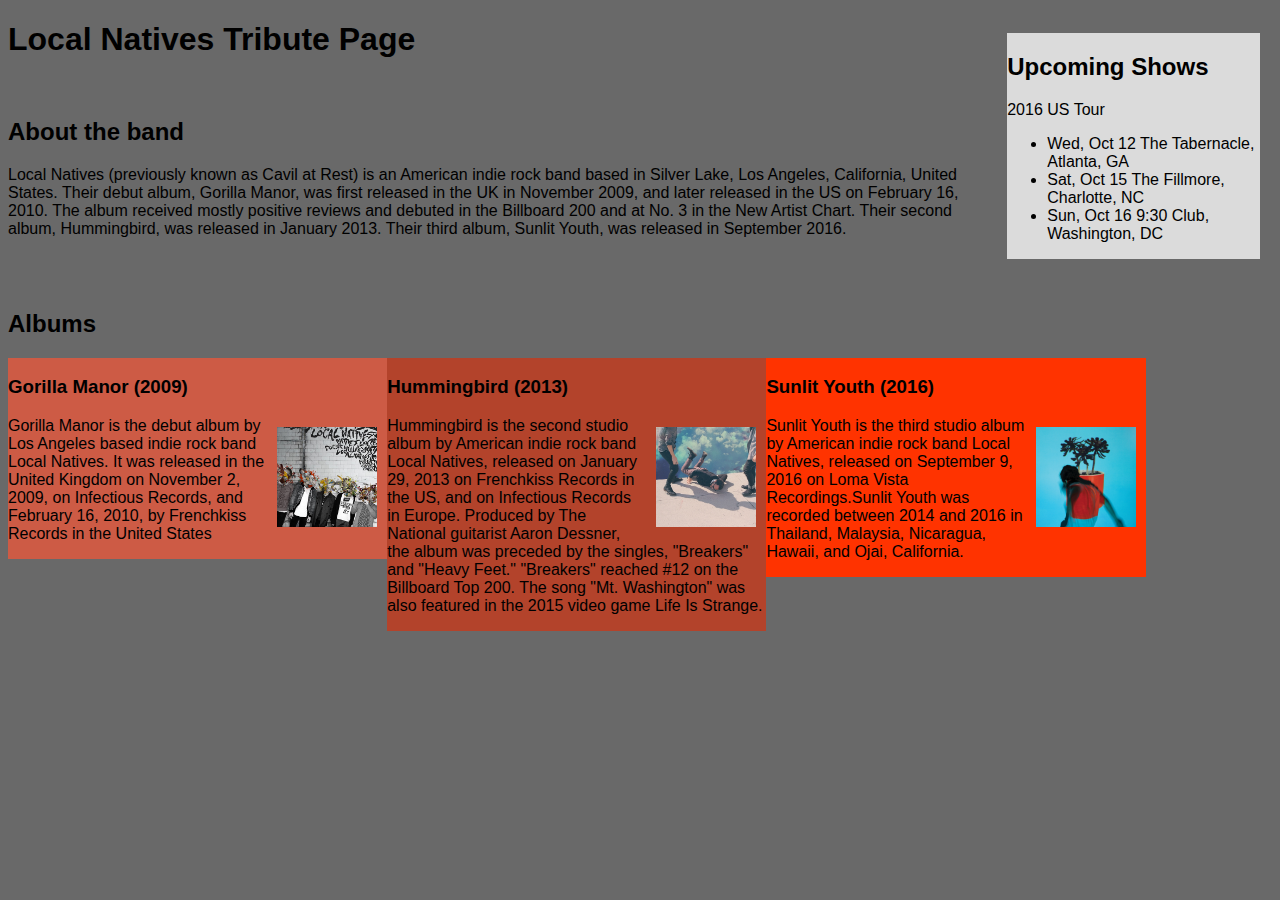
<file: band-project/index.html>
<!DOCTYPE html>
<html>
  <head>
    <title>Local Natives</title>
    <link href="css/styles.css" rel="stylesheet" type="text/css" media="all">
  </head>
  <body>
    <div class="sidebar">
      <h2>Upcoming Shows</h2>
      <p>2016 US Tour</p>
      <ul>
        <li>Wed, Oct 12	The Tabernacle, Atlanta, GA</li>
        <li>Sat, Oct 15	The Fillmore, Charlotte, NC</li>
        <li>Sun, Oct 16	9:30 Club, Washington, DC</li>
      </ul>
    </div>
    <h1>Local Natives Tribute Page</h1>
    <br>
    </div>
      <h2>About the band</h2>
        <p>Local Natives (previously known as Cavil at Rest) is an American indie rock band based in Silver Lake, Los Angeles, California, United States. Their debut album, Gorilla Manor, was first released in the UK in November 2009, and later released in the US on February 16, 2010. The album received mostly positive reviews and debuted in the Billboard 200 and at No. 3 in the New Artist Chart. Their second album, Hummingbird, was released in January 2013. Their third album, Sunlit Youth, was released in September 2016.</p>
      <br>
      <br>
      <h2>Albums</h2>
        <div class="column1">
          <h3>Gorilla Manor (2009)</h3>
            <img src="img/Gorilla.jpg"><alt="album picture">
            <p>Gorilla Manor is the debut album by Los Angeles based indie rock band Local Natives. It was released in the United Kingdom on November 2, 2009, on Infectious Records, and February 16, 2010, by Frenchkiss Records in the United States</p>
        </div>
        <div class="column2">
          <h3>Hummingbird (2013)</h3>
            <img src="img/Hummingbird.jpg"><alt="album picture">
            <p>Hummingbird is the second studio album by American indie rock band Local Natives, released on January 29, 2013 on Frenchkiss Records in the US, and on Infectious Records in Europe. Produced by The National guitarist Aaron Dessner, the album was preceded by the singles, "Breakers" and "Heavy Feet." "Breakers" reached #12 on the Billboard Top 200. The song "Mt. Washington" was also featured in the 2015 video game Life Is Strange.</p>
        </div>
        <div class="column3">
          <h3>Sunlit Youth (2016)</h3>
            <img src="img/SunlitYouth.jpg"><alt="album picture">
            <p>Sunlit Youth is the third studio album by American indie rock band Local Natives, released on September 9, 2016 on Loma Vista Recordings.Sunlit Youth was recorded between 2014 and 2016 in Thailand, Malaysia, Nicaragua, Hawaii, and Ojai, California.</p>
        </div>
  </body>
</html>
</file>
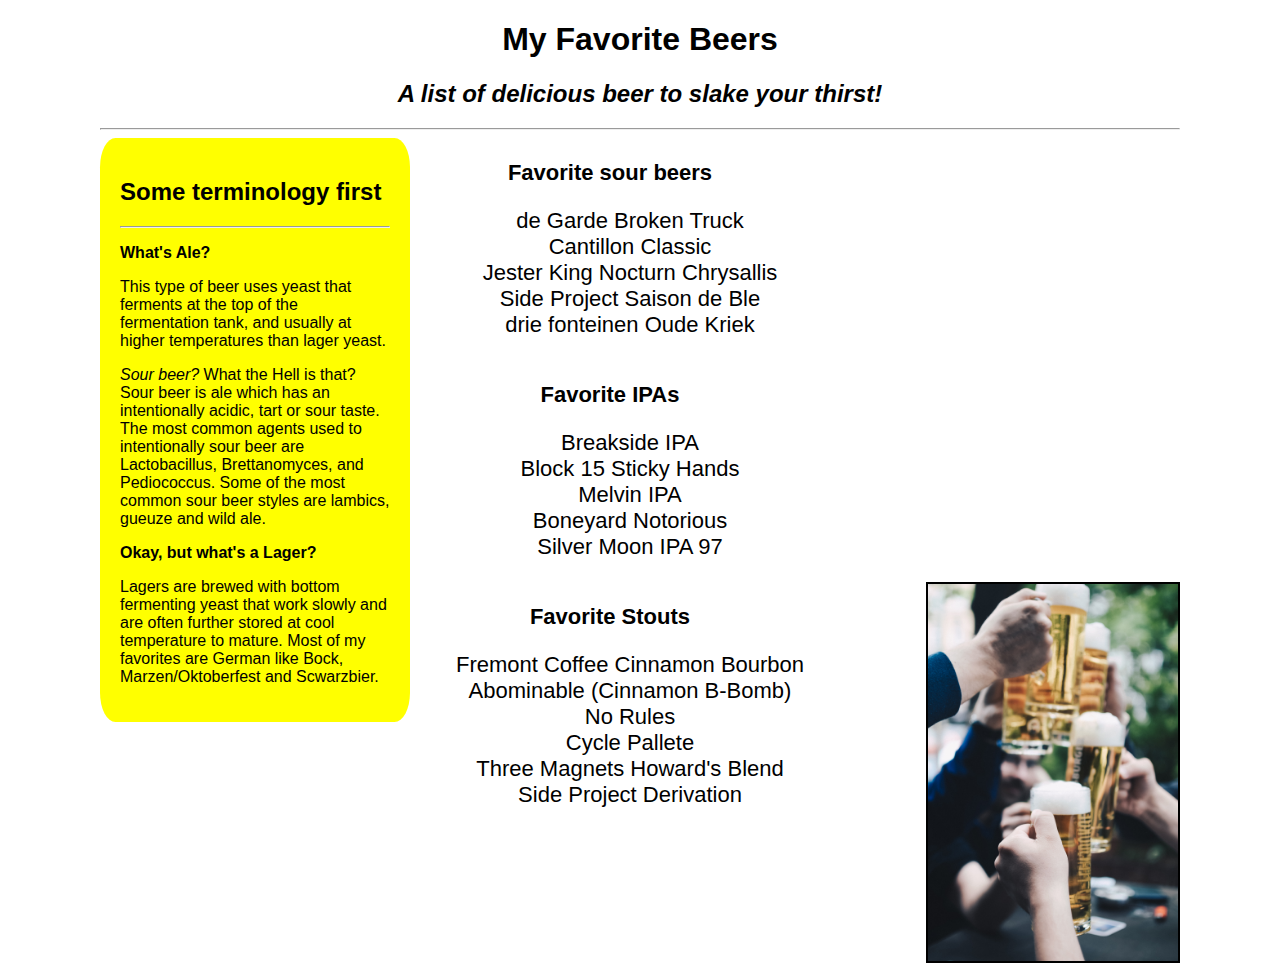
<file: favorite-beers/index.html>
<!DOCTYPE html>
<html>
  <head>
    <link href="css/styles.css" rel="stylesheet" type="text/css" media="all">
    <title>Favorite Beers</title>
  </head>

<body>
  <div class="text-center">
    <h1> My Favorite Beers</h1>
      <h2><em>A list of delicious beer to slake your thirst!</em> </h2>
      <hr>
  </div>

  <div class="sidebar">
    <h2>Some terminology first</h2>
    <hr>
      <p><strong>What's Ale?</strong><p>
        <p>This type of beer uses yeast that ferments at the top of the fermentation tank, and usually at higher temperatures than lager yeast. </p>
        <p><em>Sour beer?</em> What the Hell is that? Sour beer is ale which has an intentionally acidic, tart or sour taste. The most common agents used to intentionally sour beer are Lactobacillus, Brettanomyces, and Pediococcus. Some of the most common sour beer styles are lambics, gueuze and wild ale.</p>
      <p><strong>Okay, but what's a Lager?</strong></p>
        <p>Lagers are brewed with bottom fermenting yeast that work slowly and are often further stored at cool temperature to mature. Most of my favorites are German like Bock, Marzen/Oktoberfest and Scwarzbier. </p>
  </div>

<div>
  <div class="column">
    <p><strong>Favorite sour beers</strong></p>
    <ul>
      <li> de Garde Broken Truck </li>
      <li> Cantillon Classic </li>
      <li> Jester King Nocturn Chrysallis </li>
      <li> Side Project Saison de Ble </li>
      <li> drie fonteinen Oude Kriek </li>
    </ul>
  </div>

  <div class="column">
    <p><strong>Favorite IPAs</strong></p>
    <ul>
      <li> Breakside IPA </li>
      <li> Block 15 Sticky Hands </li>
      <li> Melvin IPA </li>
      <li> Boneyard Notorious </li>
      <li> Silver Moon IPA 97 </li>
    </ul>
  </div>

  <div class="column">
    <p><strong>Favorite Stouts</strong></p>
    <ul>
      <li> Fremont Coffee Cinnamon Bourbon Abominable (Cinnamon B-Bomb) </li>
      <li> No Rules </li>
      <li> Cycle Pallete </li>
      <li> Three Magnets Howard's Blend </li>
      <li> Side Project Derivation </li>
    </ul>
  </div>
</div>

  <img src="img/toast.jpg"><alt="beer">



</body>
</file>
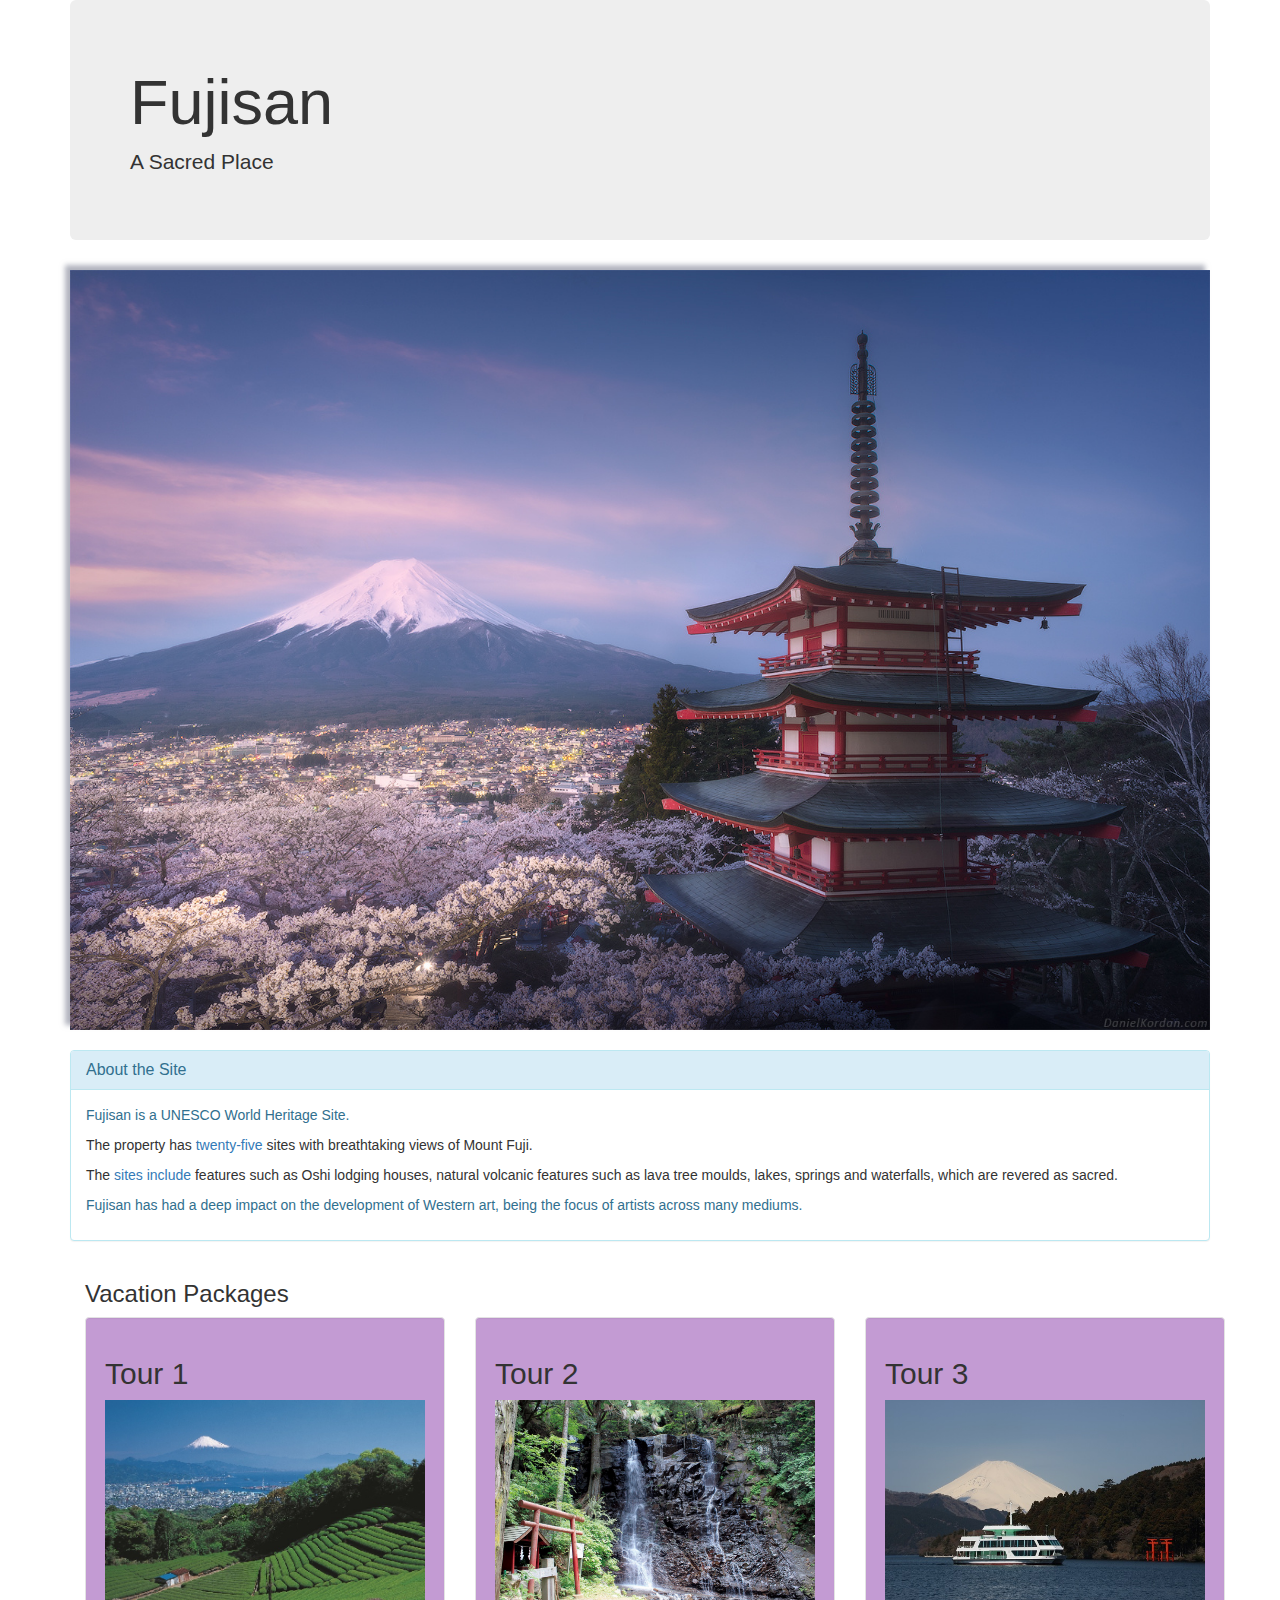
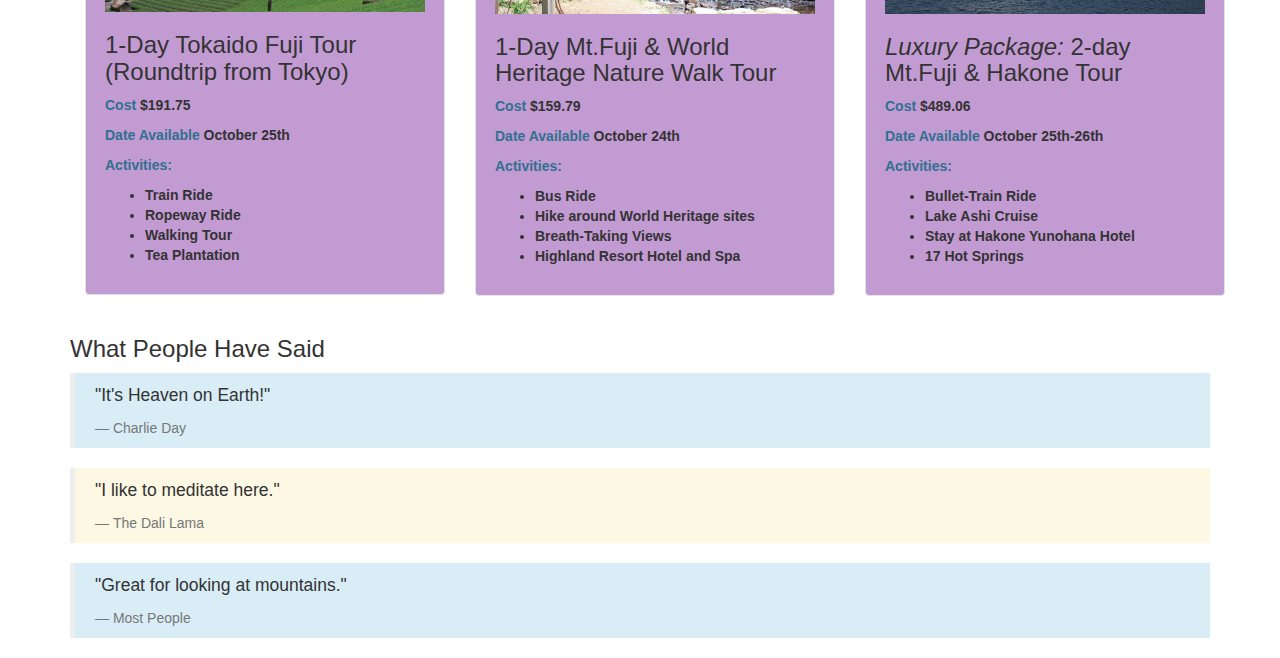
<file: vacation-site/index.html>
<!DOCTYPE html>
<html>
  <head>
    <link href="css/bootstrap.css" rel="stylesheet" type="text/css">
    <link href="css/styles.css" rel="stylesheet" type="text/css">
    <title>Vacation Site</title>
  </head>

  <body>
    <div class="container">
      <div class="jumbotron">
        <h1>Fujisan</h1>
          <p>A Sacred Place</p>
      </div>
      <img src="img/fuji.jpg" class="img-responsive" id="img" alt="Mt.Fuji from afar">
    <div class="panel panel-info">
      <div class="panel-heading">
        <h2 class = "panel-title">About the Site</h2>
      </div>
        <div class="panel-body">
          <p class="text-info">Fujisan is a UNESCO World Heritage Site.</p>
          <p> The property has <span class="text-primary">twenty-five</span> sites with breathtaking views of Mount Fuji.</p>
          <p>
            The <span class="text-primary">sites include</span> features such as Oshi lodging houses, natural volcanic features such as lava tree moulds, lakes, springs and waterfalls, which are revered as sacred.
          </p>
          <p class="text-info">
            Fujisan has had a deep impact on the development of Western art, being the focus of artists across many mediums.
          </p>
        </div>
      </div>
  <div class="container">
    <h3>Vacation Packages</h3>
      <div class="row">
        <div class="col-lg-4">
          <div class="well">
            <h2>Tour 1</h2>
            <img src="img/tour1.jpg" img class="img-responsive" alt="Tokaido Countryside">
            <h3>1-Day Tokaido Fuji Tour (Roundtrip from Tokyo)</h3>
            <p><span class="text-info">Cost</span>  $191.75</p>
            <p><span class="text-info">Date Available</span>  October 25th</p>
            <p><span class="text-info"> Activities:</span></p>
            <ul>
              <li>Train Ride</li>
              <li>Ropeway Ride</li>
              <li>Walking Tour</li>
              <li>Tea Plantation</li>
            </ul>
          </div>
        </div>
        <div class="col-lg-4">
          <div class="well">
            <h2>Tour 2</h2>
            <img src="img/tour2.jpg" img class="img-responsive" alt="Waterfall">
            <h3>1-Day Mt.Fuji & World Heritage Nature Walk Tour</h3>
            <p><span class="text-info">Cost</span>  $159.79</p>
            <p><span class="text-info">Date Available</span>  October 24th</p>
            <p><span class="text-info"> Activities:</span></p>
            <ul>
              <li>Bus Ride</li>
              <li>Hike around World Heritage sites</li>
              <li>Breath-Taking Views</li>
              <li>Highland Resort Hotel and Spa</li>
            </ul>
          </div>
        </div>
        <div class="col-lg-4">
          <div class="well">
            <h2>Tour 3</h2>
            <img src="img/tour3.jpg" img class="img-responsive" alt="Cruise-ship on Lake">
            <h3><em>Luxury Package:</em> 2-day Mt.Fuji & Hakone Tour</h3>
            <p><span class="text-info">Cost</span>   $489.06</p>
            <p><span class="text-info">Date Available</span>   October 25th-26th</p>
            <p><span class="text-info"> Activities:</span></p>
            <ul>
              <li>Bullet-Train Ride</li>
              <li>Lake Ashi Cruise</li>
              <li>Stay at Hakone Yunohana Hotel</li>
              <li>17 Hot Springs</li>
            </ul>
          </div>
        </div>
      </div>
  </div>

    <h3>What People Have Said</h3>
      <blockquote class="bg-info">
        <p>"It's Heaven on Earth!"</p>
          <footer>Charlie Day</footer>
      </blockquote>
      <blockquote class="bg-warning">
        <p>"I like to meditate here."</p>
          <footer>The Dali Lama</footer>
      </blockquote>
      <blockquote class="bg-info">
        <p>"Great for looking at mountains."</p>
          <footer>Most People</footer>
      </blockquote>
    </div>
  </body>

</html>
</file>
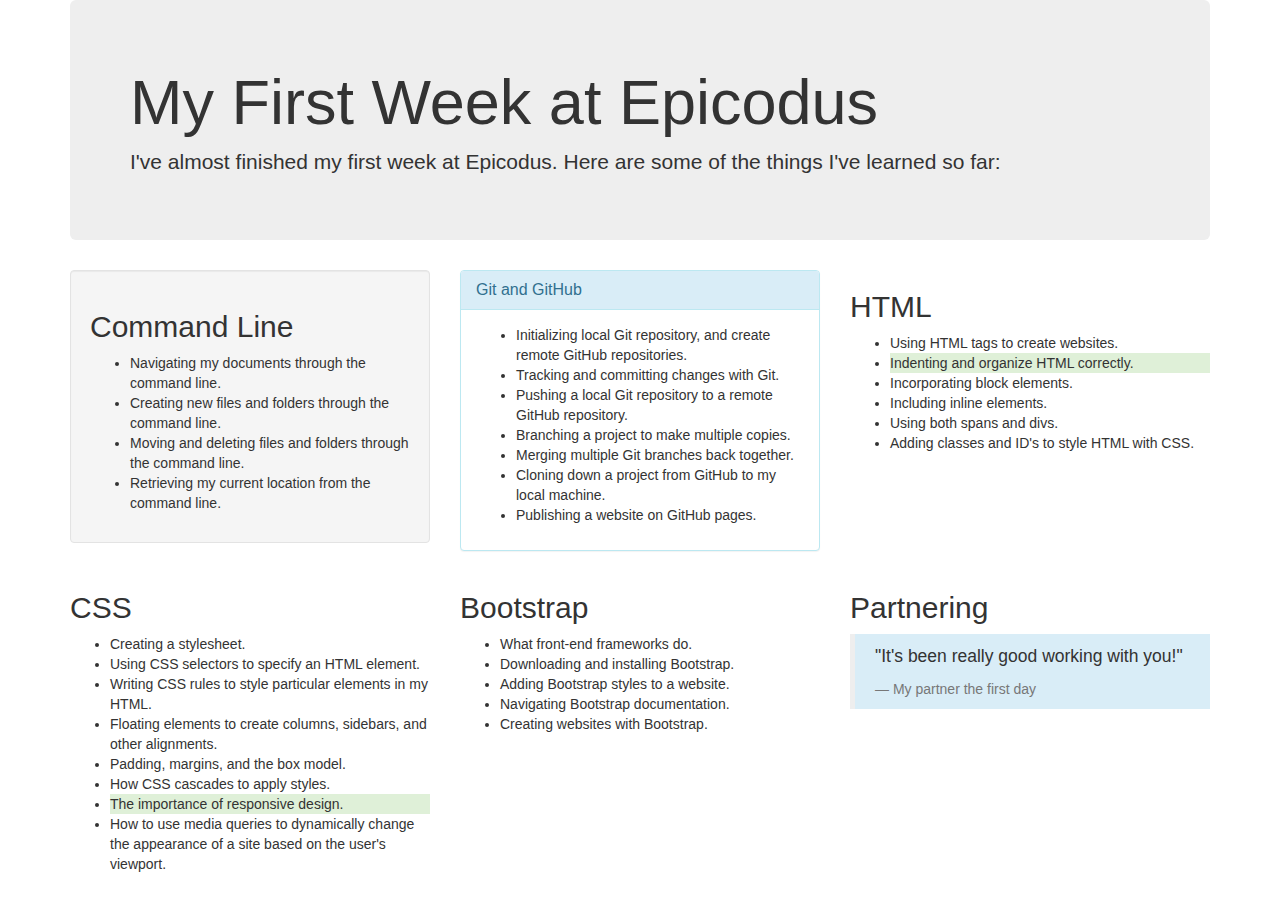
<file: week-in-review/index.html>
<!DOCTYPE html>
<html>
  <head>
    <link href="css/bootstrap.css" rel="stylesheet" type="text/css">
    <title>My First Week at Epicodus</title>
  </head>
  <body>
    <div class="container">
      <div class="jumbotron">
        <h1>My First Week at Epicodus</h1>
        <p>
          I've almost finished my first week at Epicodus. Here are some of the things I've learned so far:
        </p>
      </div>
      <div class="row">
        <div class="col-sm-4">
          <div class="well">
            <h2>Command Line</h2>
            <ul>
              <li>Navigating my documents through the command line.</li>
              <li>Creating new files and folders through the command line.</li>
              <li>Moving and deleting files and folders through the command line.</li>
              <li>Retrieving my current location from the command line.</li>
            </ul>
          </div>
        </div>
        <div class="col-sm-4">
          <div class="panel panel-info">
            <div class="panel-heading">
              <h2 class = "panel-title">Git and GitHub</h2>
            </div>
            <div class="panel-body">
              <ul>
                <li>Initializing local Git repository, and create remote GitHub repositories.</li>
                <li>Tracking and committing changes with Git.</li>
                <li>Pushing a local Git repository to a remote GitHub repository.</li>
                <li>Branching a project to make multiple copies.</li>
                <li>Merging multiple Git branches back together.</li>
                <li>Cloning down a project from GitHub to my local machine.</li>
                <li>Publishing a website on GitHub pages.</li>
              </ul>
            </div>
          </div>
        </div>
        <div class="col-sm-4">
            <h2>HTML</h2>
            <ul>
              <li>Using HTML tags to create websites.</li>
              <li class="bg-success">Indenting and organize HTML correctly.</li>
              <li>Incorporating block elements.</li>
              <li>Including inline elements.</li>
              <li>Using both spans and divs.</li>
              <li>Adding classes and ID's to style HTML with CSS.</li>
            </ul>
          </div>
        </div>
      <div class="row">
        <div class="col-sm-4">
          <h2>CSS</h2>
          <ul>
            <li>Creating a stylesheet.</li>
            <li>Using CSS selectors to specify an HTML element.</li>
            <li>Writing CSS rules to style particular elements in my HTML.</li>
            <li>Floating elements to create columns, sidebars, and other alignments.</li>
            <li>Padding, margins, and the box model.</li>
            <li>How CSS cascades to apply styles.</li>
            <li class="bg-success">The importance of responsive design.</li>
            <li>How to use media queries to dynamically change the appearance of a site based on the user's viewport.</li>
          </ul>
        </div>
        <div class="col-sm-4">
          <h2>Bootstrap</h2>
          <ul>
            <li>What front-end frameworks do.</li>
            <li>Downloading and installing Bootstrap.</li>
            <li>Adding Bootstrap styles to a website.</li>
            <li>Navigating Bootstrap documentation.</li>
            <li>Creating websites with Bootstrap.</li>
          </ul>
        </div>
        <div class="col-sm-4">
          <h2>Partnering</h2>
        <blockquote class="bg-info">
          <p>"It's been really good working with you!"</p>
          <footer>My partner the first day</footer>
        </blockquote>
      </div>
    </div>
  </div>
  </body>
</html>
</file>
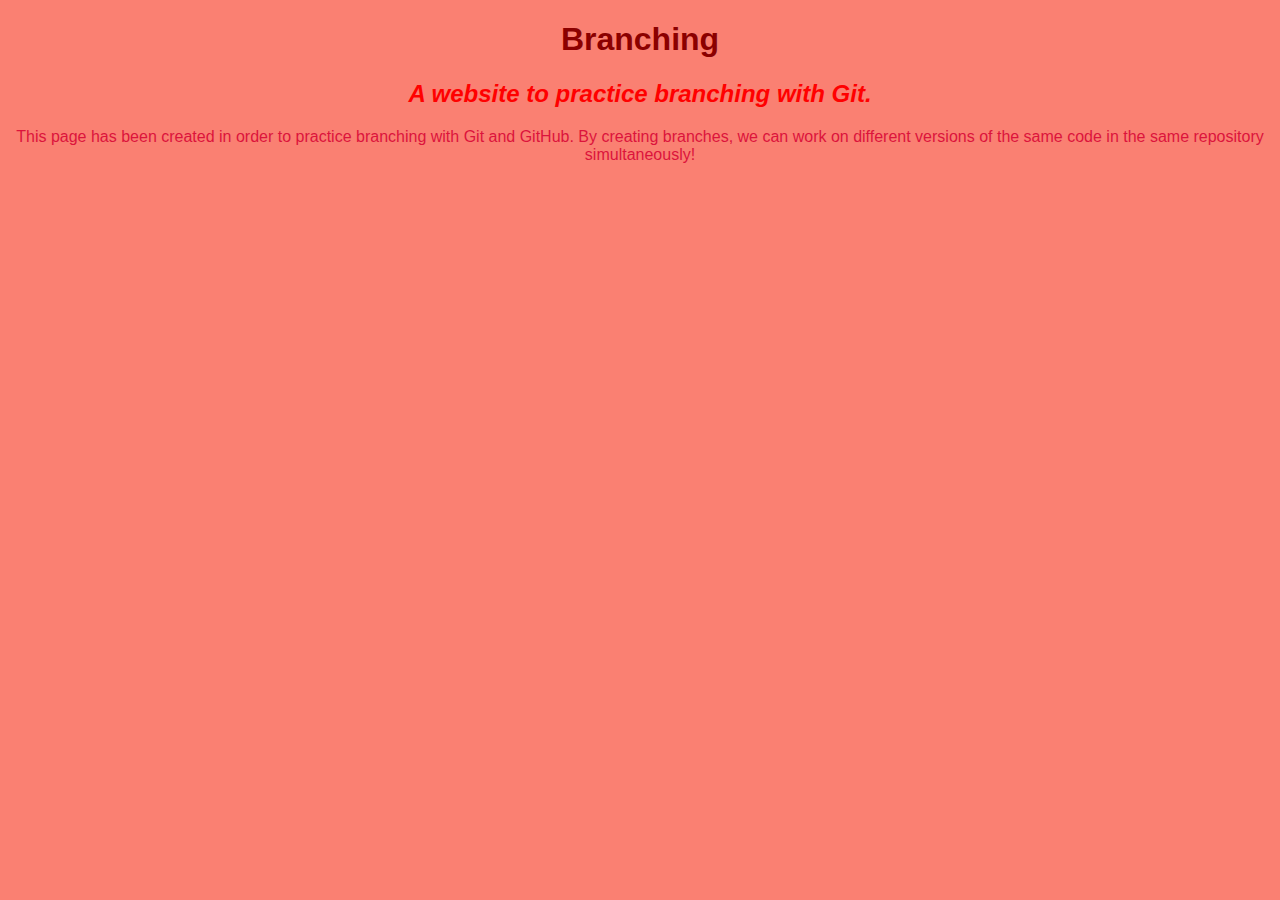
<file: branching-website/branching-website.html>
<!DOCTYPE html>
<html>
  <head>
    <link href="css/styles.css" rel="stylesheet" type="text/css">
    <title> Branching Practice Site </title>
  </head>
  <body>
    <h1> Branching </h1>
    <h2> A website to practice branching with Git. </h2>
    <p> This page has been created in order to practice branching with Git and GitHub. By creating branches, we can work on different versions of the same code in the same repository simultaneously!  <p>
  </body>
</html>
</file>
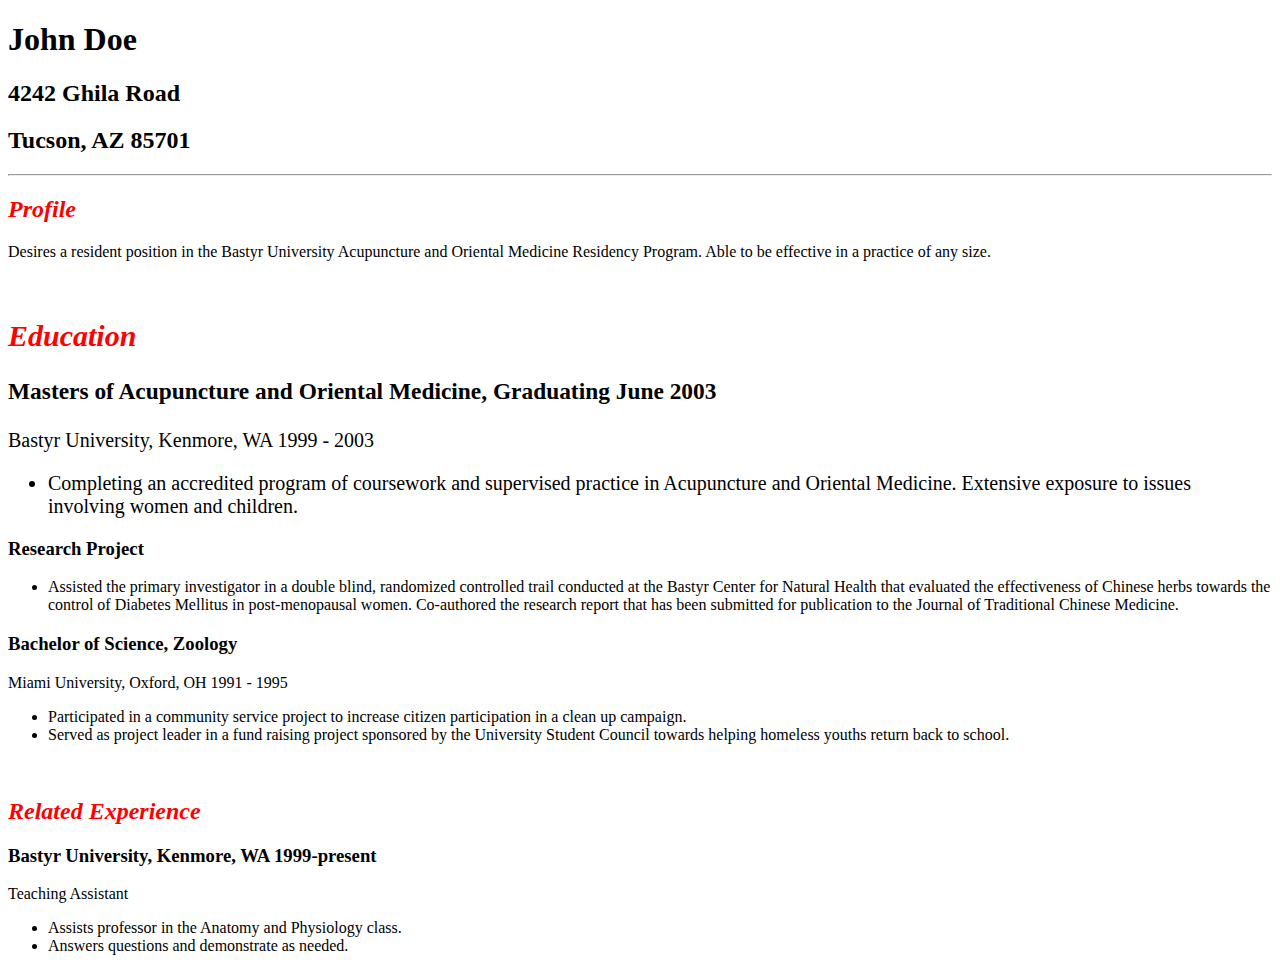
<file: resume-site/doe-resume.html>
<!DOCTYPE html>
<html>
  <head>
    <title>RESUME | JOHN DOE</title>
    <link href="css/styles.css" rel="stylesheet" type="text/css">
  </head>
  <body>
    <h1>John Doe</h1>
      <h2>4242 Ghila Road</h2>
      <h2>Tucson, AZ 85701</h2>
        <hr>
    <div>
      <h2><span class="important">Profile</span></h2>
        <p>Desires a resident position in the Bastyr University Acupuncture and Oriental Medicine Residency Program. Able to be effective in a practice of any size.</p>
        <br>
    <div class="body">
      <h2><span class="important">Education</span></h2>
        <h3>Masters of Acupuncture and Oriental Medicine, Graduating June 2003</h3>
          <p>Bastyr University, Kenmore, WA 1999 - 2003</p>
          <ul>
            <li>Completing an accredited program of coursework and supervised practice in Acupuncture and Oriental Medicine. Extensive exposure to issues involving women and children.</li>
          </ul>
    </div>
        <h3>Research Project</h3>
          <ul>
            <li>Assisted the primary investigator in a double blind, randomized controlled trail conducted at the Bastyr Center for Natural Health that evaluated the effectiveness of Chinese herbs towards the control of Diabetes Mellitus in post-menopausal women. Co-authored the research report that has been submitted for publication to the Journal of Traditional Chinese Medicine.</li>
          </ul>
        <h3>Bachelor of Science, Zoology</h3>
          <p>Miami University, Oxford, OH 1991 - 1995</p>
          <ul>
            <li>Participated in a community service project to increase citizen participation in a clean up campaign.</li>
            <li>Served as project leader in a fund raising project sponsored by the University Student Council towards helping homeless youths return back to school.</li>
          </ul>
          <br />
      <h2><span class="important">Related Experience</span></h2>
        <h3>Bastyr University, Kenmore, WA 1999-present</h3>
        <p>Teaching Assistant</p>
        <ul>
          <li>Assists professor in the Anatomy and Physiology class.</li>
          <li>Answers questions and demonstrate as needed.</li>
        </ul>
    </div>
  </body>
</html>
</file>
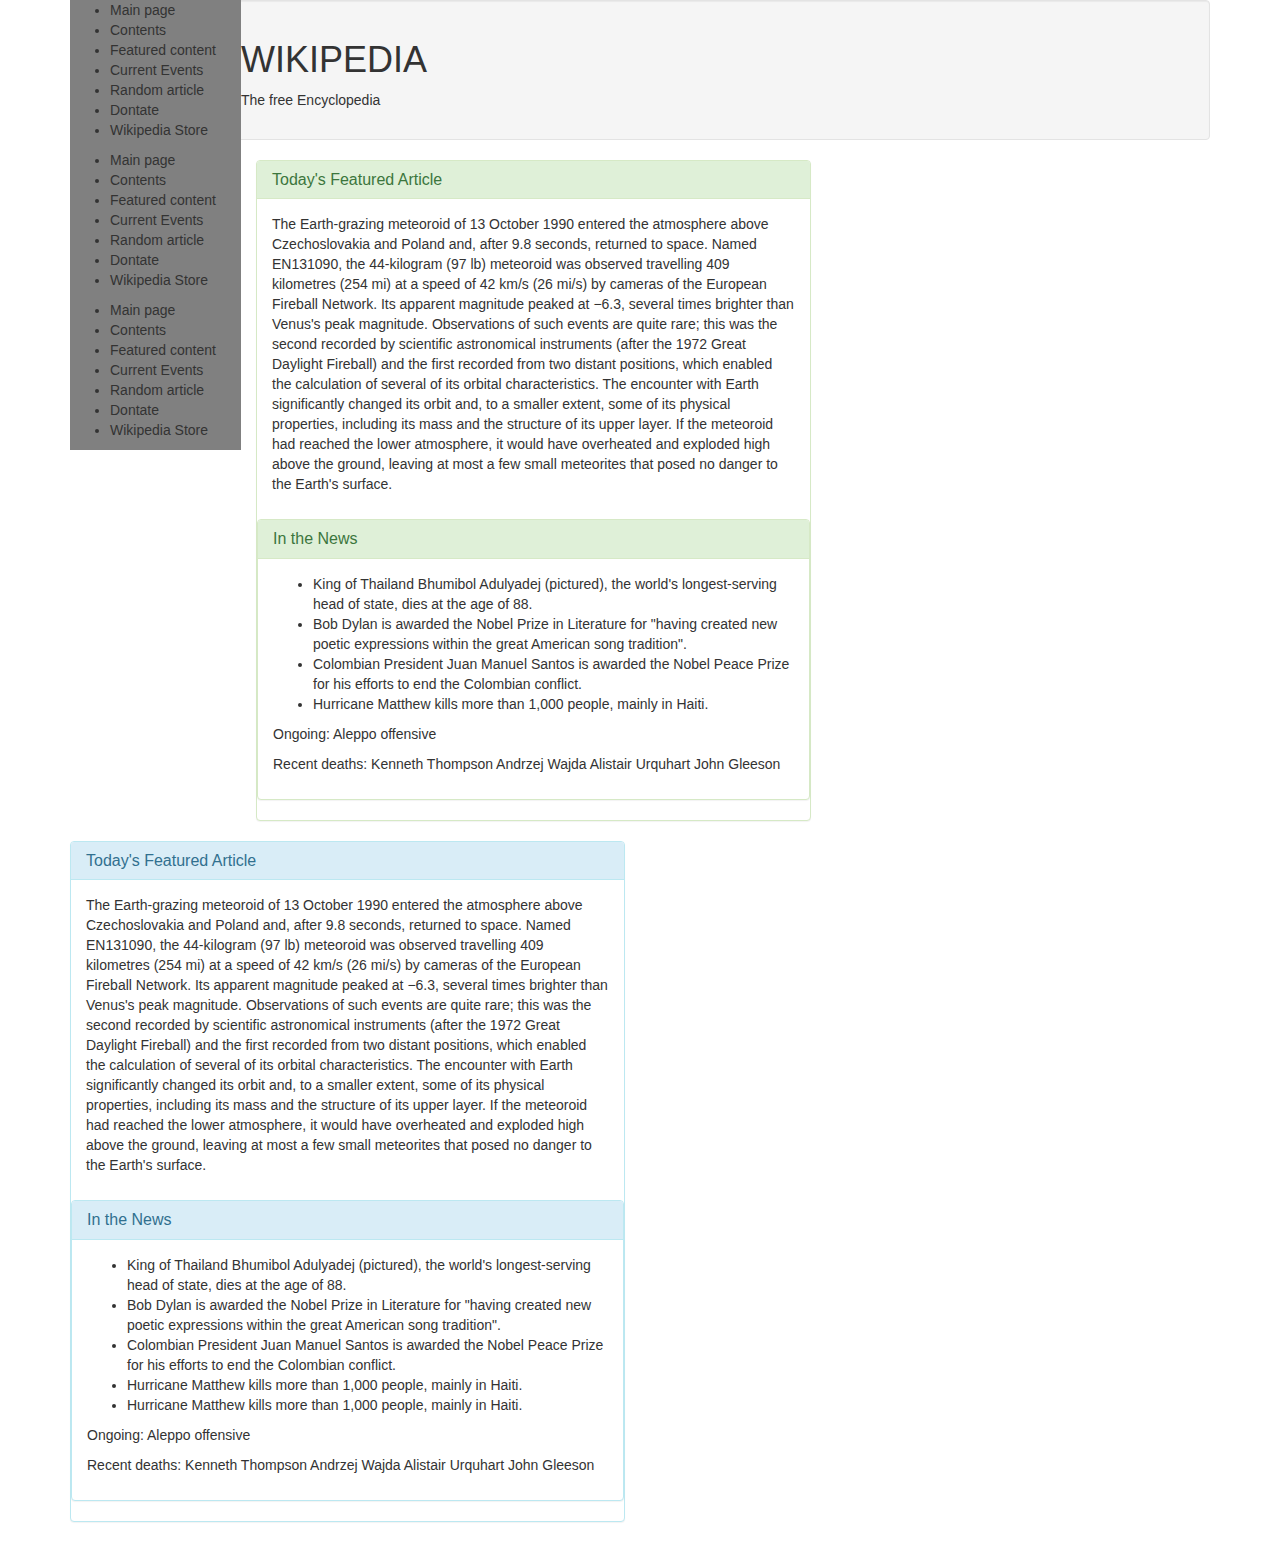
<file: wiki/wiki.html>
<!DOCTYPE html>
<html>
  <head>
    <link href="css/bootstrap.css" rel="stylesheet" type="text/css">
    <link href="css/styles.css" rel="stylesheet" type="text/css">
    <title>Wikipedia Rebuild</title>
  </head>
  <body>

  <div class="container">
    <div class = "sidebar">
        <ul>
          <li>Main page</li>
          <li>Contents</li>
          <li>Featured content</li>
          <li>Current Events</li>
          <li>Random article</li>
          <li>Dontate</li>
          <li>Wikipedia Store</li>
        </ul>
        <ul>
          <li>Main page</li>
          <li>Contents</li>
          <li>Featured content</li>
          <li>Current Events</li>
          <li>Random article</li>
          <li>Dontate</li>
          <li>Wikipedia Store</li>
        </ul>
        <ul>
          <li>Main page</li>
          <li>Contents</li>
          <li>Featured content</li>
          <li>Current Events</li>
          <li>Random article</li>
          <li>Dontate</li>
          <li>Wikipedia Store</li>
        </ul>
    </div>
    <div class="everything">
    <div class="well">
      <h1>WIKIPEDIA</h1>
        <p>The free Encyclopedia</p>
    </div>

    <div class="row">
      <div class="col-sm-6">
        <div class="panel panel-success">
          <div class="panel-heading">
            <h2 class="panel-title">Today's Featured Article</h2>
          </div>
          <div class="panel-body">
            <p>The Earth-grazing meteoroid of 13 October 1990 entered the atmosphere above Czechoslovakia and Poland and, after 9.8 seconds, returned to space. Named EN131090, the 44-kilogram (97 lb) meteoroid was observed travelling 409 kilometres (254 mi) at a speed of 42 km/s (26 mi/s) by cameras of the European Fireball Network. Its apparent magnitude peaked at −6.3, several times brighter than Venus's peak magnitude. Observations of such events are quite rare; this was the second recorded by scientific astronomical instruments (after the 1972 Great Daylight Fireball) and the first recorded from two distant positions, which enabled the calculation of several of its orbital characteristics. The encounter with Earth significantly changed its orbit and, to a smaller extent, some of its physical properties, including its mass and the structure of its upper layer. If the meteoroid had reached the lower atmosphere, it would have overheated and exploded high above the ground, leaving at most a few small meteorites that posed no danger to the Earth's surface.</p>
          </div>
        <div class="panel panel-success">
          <div class="panel-heading">
              <h2 class="panel-title">In the News</h2>
          </div>
            <div class="panel-body">
              <ul>
                <li>King of Thailand Bhumibol Adulyadej (pictured), the world's longest-serving head of state, dies at the age of 88.</li>
                <li>Bob Dylan is awarded the Nobel Prize in Literature for "having created new poetic expressions within the great American song tradition".</li>
                <li>Colombian President Juan Manuel Santos is awarded the Nobel Peace Prize for his efforts to end the Colombian conflict.</li>
                <li>Hurricane Matthew kills more than 1,000 people, mainly in Haiti.</li>
              </ul>
              <p>Ongoing: Aleppo offensive</p>
              <p>Recent deaths: Kenneth Thompson Andrzej Wajda Alistair Urquhart John Gleeson</p>
            </div>
          </div>
        </div>
      </div>

      <div class="col-sm-6">
        <div class="panel panel-info">
          <div class="panel-heading">
            <h2 class="panel-title">Today's Featured Article</h2>
          </div>
        <div class="panel-body">
          <p>The Earth-grazing meteoroid of 13 October 1990 entered the atmosphere above Czechoslovakia and Poland and, after 9.8 seconds, returned to space. Named EN131090, the 44-kilogram (97 lb) meteoroid was observed travelling 409 kilometres (254 mi) at a speed of 42 km/s (26 mi/s) by cameras of the European Fireball Network. Its apparent magnitude peaked at −6.3, several times brighter than Venus's peak magnitude. Observations of such events are quite rare; this was the second recorded by scientific astronomical instruments (after the 1972 Great Daylight Fireball) and the first recorded from two distant positions, which enabled the calculation of several of its orbital characteristics. The encounter with Earth significantly changed its orbit and, to a smaller extent, some of its physical properties, including its mass and the structure of its upper layer. If the meteoroid had reached the lower atmosphere, it would have overheated and exploded high above the ground, leaving at most a few small meteorites that posed no danger to the Earth's surface.</p>
        </div>
        <div class="panel panel-info">
          <div class="panel-heading">
            <h2 class = "panel-title">In the News</h2>
          </div>
          <div class="panel-body">
            <ul>
              <li>King of Thailand Bhumibol Adulyadej (pictured), the world's longest-serving head of state, dies at the age of 88.</li>
              <li>Bob Dylan is awarded the Nobel Prize in Literature for "having created new poetic expressions within the great American song tradition".</li>
              <li>Colombian President Juan Manuel Santos is awarded the Nobel Peace Prize for his efforts to end the Colombian conflict.</li>
              <li>Hurricane Matthew kills more than 1,000 people, mainly in Haiti.</li>
              <li>Hurricane Matthew kills more than 1,000 people, mainly in Haiti.</li>
            </ul>
            <p>Ongoing: Aleppo offensive</p>
            <p>Recent deaths: Kenneth Thompson Andrzej Wajda Alistair Urquhart John Gleeson</p>
          </div>
        </div>
      </div>
    </div>
    </div>

  </body>
</html>
</file>
<file: band-project/css/styles.css>
.sidebar {
  width: 20%;
  float: right;
  background-color: #dbdbdb;
  margin: 12px;
  border: 2px solid black
  padding: 6px;
}

.column1 {
  width: 30%;
  float: left;
  background-color: #CD5B45;
}

.column2 {
  width: 30%;
  float: left;
  background-color: #B3432B;
}

.column3 {
  width: 30%;
  float: left;
  background-color: #FF3300;
}

img {
  float: right;
  width: 100px;
  height: 100px;
  padding: 10px;
}

body {
  background-color: #696969;
  font-family: sans-serif;
}
</file>
<file: favorite-beers/css/styles.css>
body {
  font-family: sans-serif;
  margin-left: 100px;
  margin-right: 100px;
}

img {
  width: 250px;
  float: right;
  border: 2px solid black;
}

ul {
  list-style: none;
}

.sidebar {
  width: 25%;
  float: left;
  background-color: yellow;
  border: 2px;
  border-radius: 5%;
  padding: 20px;
}

.column {
  width: 400px;
  float: left;
  text-align: center;
  font-size: 22px;
}

.text-center {
  font-weight: bold;
  text-align: center;
}
</file>
<file: vacation-site/css/styles.css>
.well {
  background: #C39BD3;
  font-weight: bold;
  height:100%;
}

#img {
  margin-bottom: 20px;
  box-shadow: -5px -5px 5px rgba(145,148,163,0.71);
}
</file>
<file: branching-website/css/styles.css>
h1 {
  color: darkred;
}

h2 {
  font-style: italic;
  color: red;
}

p {
  color: crimson;
}

body {
  background-color: salmon;
  font-family: sans-serif;
  text-align: center; 
}
</file>
<file: resume-site/css/styles.css>
.body {
  font-size: 20px;
}

.important {
  font-style: italic;
  color: red;
}
</file>
<file: wiki/css/styles.css>
.sidebar {
  width:15%;
  float: left;
  background-color: grey;

}
</file>
